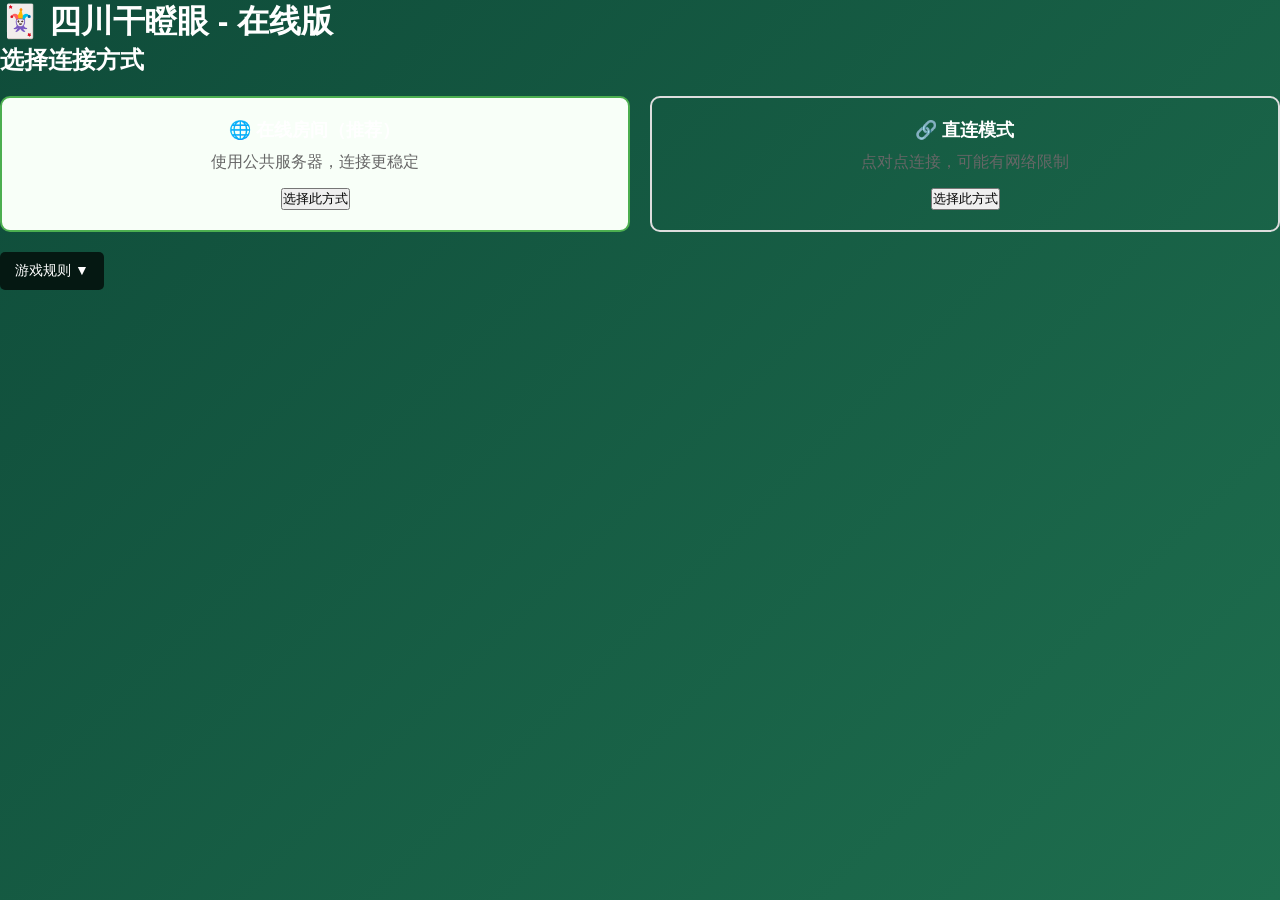
<file: index.html>
<!DOCTYPE html>
<html lang="zh-CN">
<head>
    <meta charset="UTF-8">
    <meta name="viewport" content="width=device-width, initial-scale=1.0">
    <title>四川干瞪眼 - 在线版</title>
    <link rel="stylesheet" href="style.css">
    <style>
        .connection-options {
            display: flex;
            gap: 20px;
            margin: 20px 0;
        }
        
        .connection-method {
            flex: 1;
            padding: 20px;
            border: 2px solid #ddd;
            border-radius: 10px;
            text-align: center;
        }
        
        .connection-method.recommended {
            border-color: #4CAF50;
            background-color: #f8fff8;
        }
        
        .method-title {
            font-size: 18px;
            font-weight: bold;
            margin-bottom: 10px;
        }
        
        .method-desc {
            color: #666;
            margin-bottom: 15px;
        }
        
        .room-code {
            font-size: 24px;
            font-weight: bold;
            color: #2196F3;
            background: #f0f8ff;
            padding: 10px;
            border-radius: 5px;
            margin: 10px 0;
        }
        
        .players-grid {
            display: grid;
            grid-template-columns: repeat(3, 1fr);
            gap: 15px;
            margin: 20px 0;
        }
        
        .player-card {
            background: white;
            border-radius: 8px;
            padding: 15px;
            box-shadow: 0 2px 4px rgba(0,0,0,0.1);
            text-align: center;
        }
        
        .player-status {
            width: 10px;
            height: 10px;
            border-radius: 50%;
            display: inline-block;
            margin-left: 5px;
        }
        
        .status-online { background: #4CAF50; }
        .status-offline { background: #f44336; }
        .status-waiting { background: #ff9800; }
    </style>
</head>
<body>
    <div class="container">
        <h1>🃏 四川干瞪眼 - 在线版</h1>
        
        <!-- 连接方式选择 -->
        <div id="connectionSelection" class="content-section">
            <h2>选择连接方式</h2>
            <div class="connection-options">
                <div class="connection-method recommended">
                    <div class="method-title">🌐 在线房间（推荐）</div>
                    <div class="method-desc">使用公共服务器，连接更稳定</div>
                    <button onclick="selectWebSocket()" class="primary-btn">选择此方式</button>
                </div>
                <div class="connection-method">
                    <div class="method-title">🔗 直连模式</div>
                    <div class="method-desc">点对点连接，可能有网络限制</div>
                    <button onclick="selectP2P()" class="secondary-btn">选择此方式</button>
                </div>
            </div>
        </div>
        
        <!-- WebSocket房间 -->
        <div id="websocketRoom" class="content-section" style="display: none;">
            <h2>🌐 在线房间</h2>
            <div class="form-group">
                <label for="wsPlayerName">您的昵称：</label>
                <input type="text" id="wsPlayerName" placeholder="请输入昵称" maxlength="10">
            </div>
            
            <div class="button-group">
                <button id="createWsRoomBtn" class="primary-btn">创建房间</button>
                <button id="joinWsRoomBtn" class="secondary-btn">加入房间</button>
            </div>
            
            <div id="joinWsRoomSection" style="display: none; margin-top: 15px;">
                <div class="form-group">
                    <label for="wsRoomCode">房间号：</label>
                    <input type="text" id="wsRoomCode" placeholder="请输入4位房间号" maxlength="4">
                </div>
                <button id="confirmJoinWsBtn" class="primary-btn">确认加入</button>
                <button onclick="cancelJoinWs()" class="secondary-btn">取消</button>
            </div>
            
            <!-- 房间信息 -->
            <div id="wsRoomInfo" style="display: none;">
                <h3>房间信息</h3>
                <div>房间号：<span class="room-code" id="wsRoomCodeDisplay"></span></div>
                <div>在线人数：<span id="wsPlayerCount">1</span>/3</div>
                
                <div class="players-grid" id="wsPlayersGrid">
                    <!-- 玩家信息会动态添加 -->
                </div>
                
                <div class="button-group">
                    <button id="wsStartGameBtn" class="primary-btn" disabled>开始游戏</button>
                    <button onclick="leaveWsRoom()" class="secondary-btn">离开房间</button>
                </div>
            </div>
            
            <div id="wsStatus" class="status-text">等待连接...</div>
        </div>
        
        <!-- P2P房间 -->
        <div id="p2pRoom" class="content-section" style="display: none;">
            <h2>🔗 直连房间</h2>
            <p class="method-desc">注意：此方式可能受防火墙和网络环境影响</p>
            <div class="form-group">
                <label for="p2pPlayerName">您的昵称：</label>
                <input type="text" id="p2pPlayerName" placeholder="请输入昵称" maxlength="10">
            </div>
            
            <div class="button-group">
                <button onclick="createP2PRoom()" class="primary-btn">创建房间</button>
                <button onclick="showJoinP2P()" class="secondary-btn">加入房间</button>
            </div>
            
            <div id="joinP2PSection" style="display: none; margin-top: 15px;">
                <div class="form-group">
                    <label for="p2pRoomId">房间ID：</label>
                    <input type="text" id="p2pRoomId" placeholder="请输入房间ID">
                </div>
                <button onclick="joinP2PRoom()" class="primary-btn">确认加入</button>
                <button onclick="cancelJoinP2P()" class="secondary-btn">取消</button>
            </div>
            
            <div id="p2pRoomInfo" style="display: none;">
                <h3>房间信息</h3>
                <div>房间ID：<span id="p2pRoomIdDisplay"></span></div>
                <div>在线人数：<span id="p2pPlayerCount">1</span>/3</div>
                <button onclick="startP2PGame()" class="primary-btn" disabled id="p2pStartBtn">开始游戏</button>
                <button onclick="leaveP2PRoom()" class="secondary-btn">离开房间</button>
            </div>
            
            <div id="p2pStatus" class="status-text">等待连接...</div>
        </div>
        
        <!-- 游戏界面 -->
        <div id="gameContainer" class="game-container" style="display: none;">
            <div class="game-header">
                <h3>四川干瞪眼</h3>
                <div>房间：<span id="currentRoom"></span></div>
                <div>当前玩家：<span id="currentPlayer"></span></div>
                <button onclick="leaveGame()" class="secondary-btn">退出游戏</button>
            </div>
            
            <!-- 其他玩家区域 -->
            <div class="other-players">
                <div class="player-area" id="player2Area">
                    <div class="player-info">
                        <span id="player2Name">玩家2</span>
                        <span class="card-count">手牌：<span id="player2CardCount">0</span></span>
                    </div>
                    <div class="cards-back" id="player2Cards"></div>
                </div>
                
                <div class="player-area" id="player3Area">
                    <div class="player-info">
                        <span id="player3Name">玩家3</span>
                        <span class="card-count">手牌：<span id="player3CardCount">0</span></span>
                    </div>
                    <div class="cards-back" id="player3Cards"></div>
                </div>
            </div>
            
            <!-- 中央出牌区域 -->
            <div class="center-area">
                <div class="last-played">
                    <div class="label">上次出牌 (<span id="lastPlayer">-</span>)：</div>
                    <div id="lastPlayedCards" class="cards-display"></div>
                </div>
                
                <div class="game-status" id="gameStatus">等待开始...</div>
            </div>
            
            <!-- 当前玩家手牌 -->
            <div class="player-hand-area">
                <div class="hand-label">您的手牌 (<span id="playerCardCount">0</span>张)：</div>
                <div id="playerHand" class="player-cards"></div>
                <div class="game-controls">
                    <button id="playCardsBtn" class="primary-btn" disabled>出牌</button>
                    <button id="passBtn" class="secondary-btn" disabled>不要</button>
                    <button id="newGameBtn" class="secondary-btn">新游戏</button>
                </div>
            </div>
        </div>
        
        <!-- 规则说明 -->
        <div class="rules-section">
            <button id="rulesToggle" class="rules-toggle">游戏规则 ▼</button>
            <div id="rulesContent" style="display: none;">
                <h3>四川干瞪眼规则</h3>
                <ul>
                    <li><strong>牌型大小：</strong>2 > A > K > Q > J > 10 > 9 > 8 > 7 > 6 > 5 > 4 > 3</li>
                    <li><strong>发牌：</strong>获胜者发6张牌，其他人发5张牌</li>
                    <li><strong>出牌规则：</strong></li>
                    <ul>
                        <li>单牌：只能被对子、大一张的单牌、2、炸弹接</li>
                        <li>对子：只能被大一张的对子、2、炸弹接</li>
                        <li>三张及以上：顺子或炸弹</li>
                        <li>2：万能牌，不能被任何牌接</li>
                    </ul>
                    <li><strong>特殊规则：</strong>无人接牌时每人摸一张，出牌者继续</li>
                    <li><strong>获胜条件：</strong>先出完所有手牌者获胜</li>
                </ul>
            </div>
        </div>
    </div>
    
    <script src="websocket-multiplayer.js"></script>
    <script>
        // 页面控制函数
        function selectWebSocket() {
            document.getElementById('connectionSelection').style.display = 'none';
            document.getElementById('websocketRoom').style.display = 'block';
        }
        
        function selectP2P() {
            document.getElementById('connectionSelection').style.display = 'none';
            document.getElementById('p2pRoom').style.display = 'block';
            // 加载P2P脚本
            if (!window.simpleMultiplayer) {
                const script = document.createElement('script');
                script.src = 'simple-multiplayer.js';
                document.head.appendChild(script);
            }
        }
        
        function cancelJoinWs() {
            document.getElementById('joinWsRoomSection').style.display = 'none';
        }
        
        function cancelJoinP2P() {
            document.getElementById('joinP2PSection').style.display = 'none';
        }
        
        function showJoinP2P() {
            document.getElementById('joinP2PSection').style.display = 'block';
        }
        
        function leaveGame() {
            if (window.websocketGame) {
                websocketGame.leaveRoom();
            }
            document.getElementById('gameContainer').style.display = 'none';
            document.getElementById('connectionSelection').style.display = 'block';
            document.getElementById('websocketRoom').style.display = 'none';
            document.getElementById('p2pRoom').style.display = 'none';
        }
        
        // 规则展开/收起
        document.getElementById('rulesToggle').addEventListener('click', function() {
            const content = document.getElementById('rulesContent');
            const button = document.getElementById('rulesToggle');
            if (content.style.display === 'none') {
                content.style.display = 'block';
                button.textContent = '游戏规则 ▲';
            } else {
                content.style.display = 'none';
                button.textContent = '游戏规则 ▼';
            }
        });
        
        // P2P相关函数（简化版）
        function createP2PRoom() {
            alert('P2P功能需要更复杂的网络配置，建议使用在线房间模式');
        }
        
        function joinP2PRoom() {
            alert('P2P功能需要更复杂的网络配置，建议使用在线房间模式');
        }
        
        function leaveP2PRoom() {
            document.getElementById('p2pRoom').style.display = 'none';
            document.getElementById('connectionSelection').style.display = 'block';
        }
    </script>
</body>
</html>
</file>
<file: style.css>
* {
    margin: 0;
    padding: 0;
    box-sizing: border-box;
}

body {
    font-family: "Microsoft YaHei", Arial, sans-serif;
    background: linear-gradient(135deg, #0f4c3a 0%, #1e6e4e 100%);
    min-height: 100vh;
    color: #fff;
}

.game-container {
    width: 100vw;
    height: 100vh;
    position: relative;
    display: grid;
    grid-template-areas: 
        "header header header"
        "player1 center player2"
        "player1 center player2"
        "player1 center player2"
        "player1 center player2"
        "player player player";
    grid-template-rows: 60px 1fr 1fr 1fr 1fr 200px;
    grid-template-columns: 200px 1fr 200px;
    gap: 10px;
    padding: 10px;
}

.header {
    grid-area: header;
    display: flex;
    justify-content: space-between;
    align-items: center;
    background: rgba(0,0,0,0.3);
    padding: 0 20px;
    border-radius: 10px;
}

.header h1 {
    font-size: 24px;
    color: #ffd700;
}

.game-info {
    display: flex;
    gap: 20px;
    font-size: 14px;
}

/* 玩家区域 */
.player-area {
    display: flex;
    flex-direction: column;
    align-items: center;
    padding: 10px;
    background: rgba(0,0,0,0.2);
    border-radius: 10px;
}

.player1 {
    grid-area: player1;
}

.player2 {
    grid-area: player2;
}

.player-human {
    grid-area: player;
}

.player-info {
    display: flex;
    gap: 10px;
    margin-bottom: 10px;
    font-size: 14px;
    text-align: center;
}

.player-name {
    font-weight: bold;
    color: #ffd700;
}

/* 手牌区域 */
.hand {
    display: flex;
    gap: 5px;
    flex-wrap: wrap;
    justify-content: center;
    min-height: 80px;
}

.hand.vertical {
    flex-direction: column;
    max-height: 400px;
    overflow-y: auto;
}

/* 卡牌样式 */
.card {
    width: 60px;
    height: 80px;
    border-radius: 8px;
    border: 2px solid #333;
    background: #fff;
    color: #333;
    font-size: 12px;
    font-weight: bold;
    display: flex;
    flex-direction: column;
    justify-content: space-between;
    align-items: center;
    padding: 4px;
    cursor: pointer;
    transition: all 0.3s ease;
    position: relative;
    user-select: none;
}

.card:hover {
    transform: translateY(-10px);
    box-shadow: 0 5px 15px rgba(0,0,0,0.3);
}

.card.selected {
    transform: translateY(-15px);
    border-color: #ffd700;
    box-shadow: 0 0 10px #ffd700;
}

.card.red {
    color: #d32f2f;
}

.card.black {
    color: #000;
}

.card-back {
    background: linear-gradient(45deg, #1565c0, #0d47a1);
    color: #fff;
    justify-content: center;
    font-size: 10px;
}

.card-value {
    font-size: 14px;
    font-weight: bold;
}

.card-suit {
    font-size: 16px;
}

/* 游戏中央区域 */
.game-center {
    grid-area: center;
    display: flex;
    flex-direction: column;
    align-items: center;
    justify-content: center;
    background: rgba(0,0,0,0.3);
    border-radius: 15px;
    padding: 20px;
}

.played-cards {
    flex: 1;
    display: flex;
    align-items: center;
    justify-content: center;
    width: 100%;
}

.last-play {
    text-align: center;
    background: rgba(255,255,255,0.1);
    border-radius: 10px;
    padding: 20px;
    min-height: 150px;
    display: flex;
    flex-direction: column;
    justify-content: center;
}

.last-play-label {
    font-size: 16px;
    margin-bottom: 10px;
    color: #ffd700;
}

.cards-display {
    display: flex;
    gap: 5px;
    justify-content: center;
    flex-wrap: wrap;
    margin: 10px 0;
    min-height: 80px;
    align-items: center;
}

.last-player {
    font-size: 14px;
    color: #ccc;
    margin-top: 10px;
}

.game-actions {
    display: flex;
    gap: 15px;
    margin-top: 20px;
}

.action-btn {
    padding: 12px 24px;
    border: none;
    border-radius: 8px;
    background: linear-gradient(45deg, #2196f3, #1976d2);
    color: white;
    font-size: 16px;
    font-weight: bold;
    cursor: pointer;
    transition: all 0.3s ease;
    min-width: 80px;
}

.action-btn:hover {
    background: linear-gradient(45deg, #1976d2, #1565c0);
    transform: translateY(-2px);
    box-shadow: 0 4px 8px rgba(0,0,0,0.3);
}

.action-btn:disabled {
    background: #666;
    cursor: not-allowed;
    transform: none;
    box-shadow: none;
}

/* 模态框 */
.modal {
    display: none;
    position: fixed;
    z-index: 1000;
    left: 0;
    top: 0;
    width: 100%;
    height: 100%;
    background-color: rgba(0,0,0,0.7);
}

.modal-content {
    background-color: #2c2c2c;
    margin: 15% auto;
    padding: 30px;
    border-radius: 15px;
    width: 300px;
    text-align: center;
    box-shadow: 0 10px 30px rgba(0,0,0,0.5);
}

.modal-content h2 {
    color: #ffd700;
    margin-bottom: 20px;
}

.modal-content p {
    margin-bottom: 20px;
    font-size: 16px;
}

/* 规则面板 */
.rules-panel {
    position: fixed;
    top: 80px;
    right: 20px;
    z-index: 100;
}

.rules-toggle {
    background: rgba(0,0,0,0.7);
    color: #fff;
    border: none;
    padding: 10px 15px;
    border-radius: 5px;
    cursor: pointer;
    font-size: 14px;
}

.rules-content {
    display: none;
    background: rgba(0,0,0,0.9);
    color: #fff;
    padding: 20px;
    border-radius: 10px;
    margin-top: 10px;
    width: 300px;
    max-height: 400px;
    overflow-y: auto;
}

.rules-content h3 {
    color: #ffd700;
    margin-bottom: 15px;
}

.rules-content ul {
    list-style-type: none;
    padding: 0;
}

.rules-content li {
    margin-bottom: 8px;
    padding-left: 15px;
    position: relative;
}

.rules-content li:before {
    content: "•";
    color: #ffd700;
    position: absolute;
    left: 0;
}

/* 动画效果 */
@keyframes cardDeal {
    from {
        opacity: 0;
        transform: translateY(-50px) rotateY(180deg);
    }
    to {
        opacity: 1;
        transform: translateY(0) rotateY(0deg);
    }
}

.card-deal {
    animation: cardDeal 0.5s ease-out;
}

@keyframes cardPlay {
    from {
        transform: scale(1);
    }
    50% {
        transform: scale(1.1);
    }
    to {
        transform: scale(1);
    }
}

.card-play {
    animation: cardPlay 0.3s ease;
}

/* 响应式设计 */
@media (max-width: 768px) {
    .game-container {
        grid-template-areas: 
            "header"
            "player2"
            "center"
            "player1"
            "player";
        grid-template-rows: 60px 120px 1fr 120px 200px;
        grid-template-columns: 1fr;
    }
    
    .hand.vertical {
        flex-direction: row;
        max-height: none;
        overflow-x: auto;
    }
    
    .card {
        width: 50px;
        height: 70px;
        font-size: 10px;
    }
    
    .rules-panel {
        position: relative;
        top: auto;
        right: auto;
        margin: 10px;
    }
}

.game-hint {
    margin-top: 15px;
    text-align: center;
    background: rgba(255,255,255,0.05);
    padding: 10px;
    border-radius: 8px;
    font-size: 14px;
}

.game-hint p {
    margin: 5px 0;
    color: #ccc;
}

/* 房间选择界面 */
.room-selection {
    position: fixed;
    top: 0;
    left: 0;
    width: 100vw;
    height: 100vh;
    background: linear-gradient(135deg, #0f4c3a 0%, #1e6e4e 100%);
    display: flex;
    justify-content: center;
    align-items: center;
    z-index: 2000;
}

.room-panel {
    background: rgba(0,0,0,0.8);
    padding: 40px;
    border-radius: 15px;
    text-align: center;
    box-shadow: 0 10px 30px rgba(0,0,0,0.5);
    max-width: 400px;
    width: 90%;
}

.room-panel h1 {
    color: #ffd700;
    margin-bottom: 30px;
    font-size: 28px;
}

.room-form {
    margin-bottom: 30px;
}

.room-form input {
    width: 100%;
    padding: 12px;
    margin: 10px 0;
    border: none;
    border-radius: 8px;
    font-size: 16px;
    text-align: center;
}

.room-form input:focus {
    outline: 2px solid #ffd700;
}

.room-info {
    color: #ccc;
    font-size: 14px;
    text-align: left;
}

.room-info p {
    margin: 8px 0;
}

.room-display {
    color: #ffd700;
    font-weight: bold;
}

/* 在线状态 */
.online-status {
    font-size: 12px;
    padding: 2px 6px;
    border-radius: 4px;
    margin-left: 10px;
}

.online-status.online {
    background: #4caf50;
    color: white;
}

.online-status.offline {
    background: #666;
    color: #ccc;
}

.online-status.waiting {
    background: #ff9800;
    color: white;
}

/* 离开房间按钮 */
.leave-btn {
    background: linear-gradient(45deg, #f44336, #d32f2f) !important;
}

.leave-btn:hover {
    background: linear-gradient(45deg, #d32f2f, #b71c1c) !important;
}

/* 响应式调整 */
@media (max-width: 768px) {
    .room-panel {
        padding: 20px;
        margin: 20px;
    }
    
    .room-panel h1 {
        font-size: 24px;
    }
}

/* 房间选择界面新样式 */
.room-options {
    display: flex;
    flex-direction: column;
    gap: 15px;
    margin: 20px 0;
}

.join-room {
    display: flex;
    gap: 10px;
    align-items: center;
}

.join-room input {
    flex: 1;
    padding: 12px;
    border: none;
    border-radius: 8px;
    font-size: 16px;
    text-align: center;
}

.join-room input:focus {
    outline: 2px solid #ffd700;
}

.connection-status {
    margin-top: 20px;
    padding: 15px;
    background: rgba(255,255,255,0.1);
    border-radius: 8px;
    text-align: center;
}

.connection-status p {
    margin: 5px 0;
    font-size: 14px;
}

#myRoomId {
    user-select: all;
    background: rgba(255,215,0,0.2);
    padding: 5px 10px;
    border-radius: 4px;
    cursor: pointer;
}

#myRoomId:hover {
    background: rgba(255,215,0,0.3);
}

/* 响应式调整 */
@media (max-width: 768px) {
    .join-room {
        flex-direction: column;
    }
    
    .join-room input {
        width: 100%;
    }
    
    .room-options {
        gap: 10px;
    }
}
</file>
